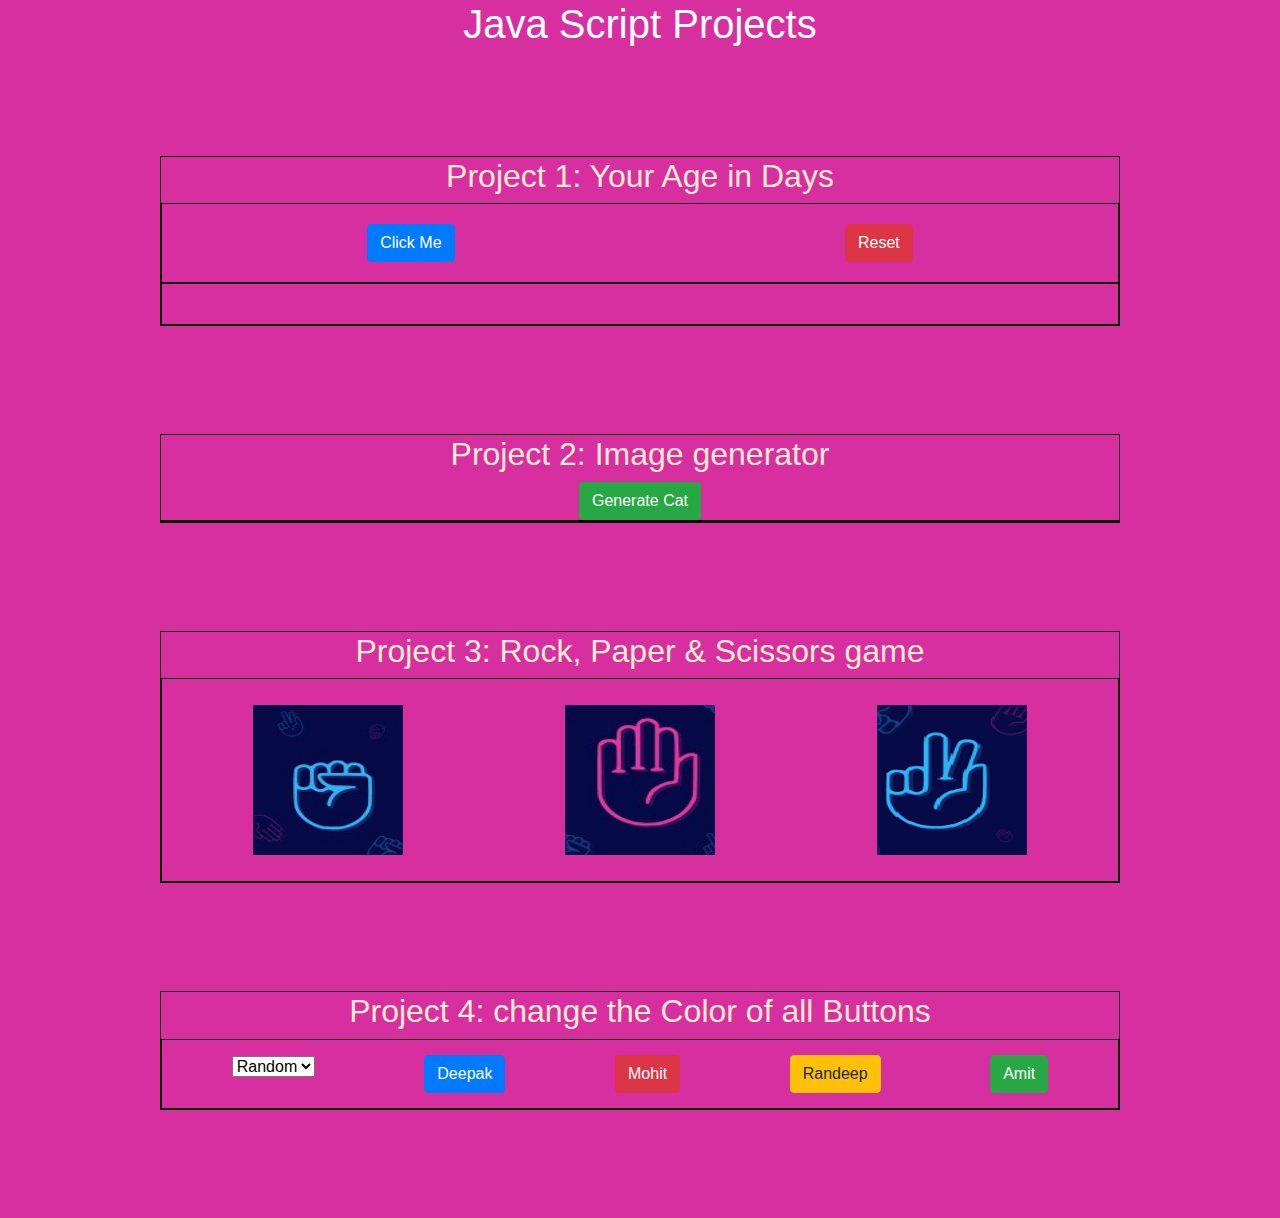
<file: Projects/Project_1/index.html>
<!DOCTYPE html>
<html lang="en">

<head>
    <meta charset="UTF-8">
    <meta name="viewport" content="width=device-width, initial-scale=1.0">
    <title>projects</title>
    <link rel="stylesheet" href="style.css">
    <link rel="stylesheet" href="https://stackpath.bootstrapcdn.com/bootstrap/4.5.2/css/bootstrap.min.css">
</head>
<body>
    <div class="projects">
        <h1>Java Script Projects </h1>
        <div class="container-1">
            <h2>Project 1: Your Age in Days</h2>
            <div class="flex-box-container-1">
                <div>
                    <button class="btn btn-primary" onclick="ageInDays()">Click Me</button>
                </div>
                <div>
                    <button class="btn btn-danger" onclick="reset()">Reset</button>
                </div>
            </div>
            <div>
                <div class="flex-box-container-1">
                    <div id="flex-box-result"></div>
                </div>
            </div>
        </div>
        <!--Challenge 2 -->
            <div class="conatiner-2">
                <h2>Project 2: Image generator</h2>
                <button class="btn btn-success" id="cat-generator" onclick="generateCat()">Generate Cat</button>
                <div class="flex-box-container-2" id="flex-cat-gen"></div>
            </div>
            <!-- Challenge 3 -->
            <div class="container-3">
                <h2>Project 3: Rock, Paper & Scissors game</h2>
                <div class="flex-box-rps" id="flex-box-rps-div">
                    <img id="rock" src="Images/Stone.jpg" height="150" width="150" alt="Stone Image"
                        onclick="rpsGame(this)">
                    <img id="paper" src="Images/paper.jpg" height="150" width="150" alt="Stone Image"
                        onclick="rpsGame(this)">
                    <img id="scissors" src="Images/scissors.png" height="150" width="150" alt="Stone Image"
                        onclick="rpsGame(this)">
                </div>
            </div>
            <!-- Challenge 4-->
             <div class="container-4">
               <h2 id="change-my-color">Project 4: change the Color of all Buttons</h2>
               <div class="flex-box-pick-color">
                   <form action="">
                       <select name="backdrop" id="background" onchange="buttonColorChange(this)">
                       <option value="Random">Random</option>
                       <option value="Red">Red</option>
                       <option value="green">Green</option>
                       <option value="reset">reset</option>
                    </select>
                   </form>
                   <button class="btn btn-primary">Deepak</button>
                   <button class="btn btn-danger">Mohit</button>
                   <button class="btn btn-warning">Randeep</button>
                   <button class="btn btn-success">Amit</button>
               </div>
             </div>
    </div>
    <script src="script.js"></script>
</body>

</html>
</file>
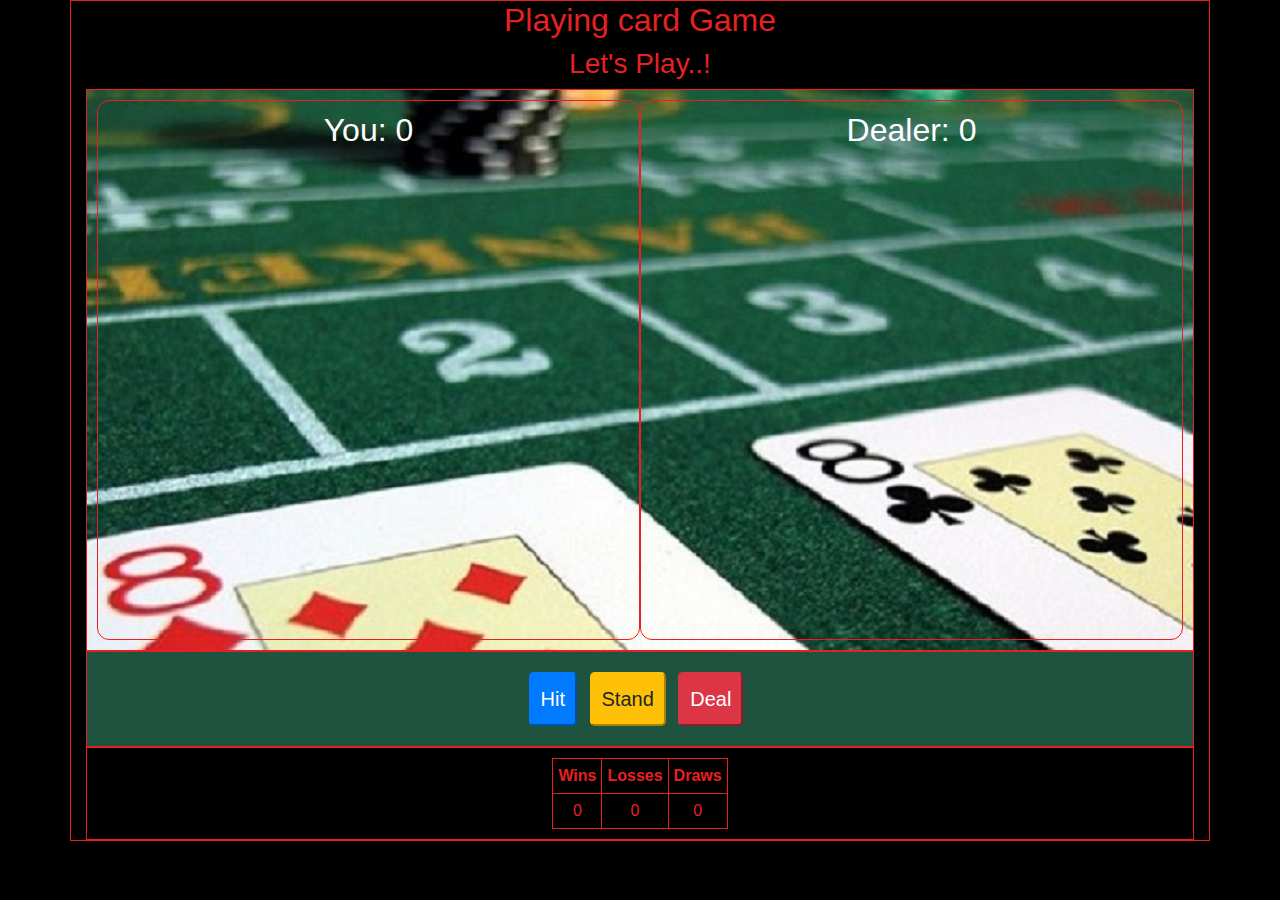
<file: Projects/Project_2/index.html>
<!DOCTYPE html>
<html lang="en">
<head>
    <meta charset="UTF-8">
    <meta name="viewport" content="width=device-width, initial-scale=1.0">
    <title>Blackjack Game</title>
    <link rel="stylesheet" href="style.css">
    <link rel="stylesheet" href="https://stackpath.bootstrapcdn.com/bootstrap/4.5.2/css/bootstrap.min.css">
</head>
<body>
    <div class="container">
        <h2>Playing card Game</h2>
        <h3><span id="blackjack-result">Let's Play..!</span></h3>
        <div class="flex-blackjack-row-1">
            <div id="your-box">
                <h2>You: <span id="your-blackjack-result">0</span></h2>
            </div>
            <div id="dealer-box">
                <h2>Dealer: <span id="dealer-blackjack-result">0</span></h2>
            </div>
        </div>
        <div id="flex-box-row-2">
            <div>
                <button class="btn-lg btn-primary mr-2" id="blackjack-hit-button">Hit</button>
                <button class="btn-lg btn-warning mr-2" id="blackjack-deal-button">Stand</button>
                <button class="btn-lg btn-danger mr-2" id="blackjack-stand-button">Deal</buton>
            </div>
        </div>
        <div class="flex-black-jack-row-3">
            <table>
                <tr>
                    <th>Wins</th>
                    <th>Losses</th>
                    <th>Draws</th>
                </tr>
                <tr>
                    <td><span id="wins">0</span></td>
                    <td><span id="losses">0</span></td>
                    <td><span id="draws">0</span></td>
                </tr>
            </table>
        </div>
    </div>
</body>
<script src="script.js"></script>
</html>
</file>
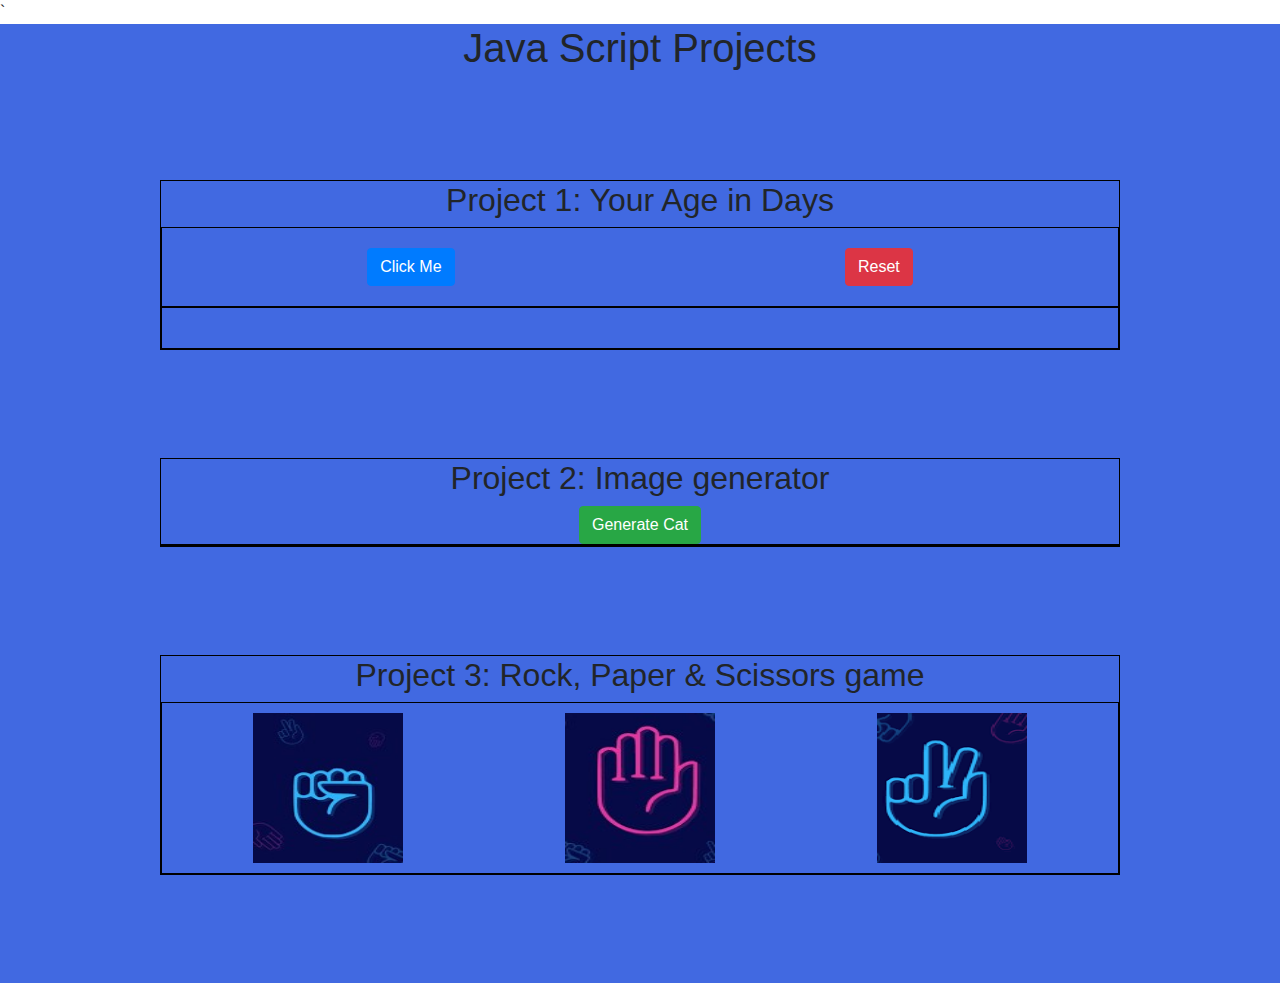
<file: Projects/Projects/index.html>
`
<!DOCTYPE html>
<html lang="en">

<head>
    <meta charset="UTF-8">
    <meta name="viewport" content="width=device-width, initial-scale=1.0">
    <title>projects</title>
    <link rel="stylesheet" href="style.css">
    <link rel="stylesheet" href="https://stackpath.bootstrapcdn.com/bootstrap/4.5.2/css/bootstrap.min.css">
</head>

<body>
    <div class="projects">
        <h1>Java Script Projects </h1>
        <div class="container-1">
            <h2>Project 1: Your Age in Days</h2>
            <div class="flex-box-container-1">
                <div>
                    <button class="btn btn-primary" onclick="ageInDays()">Click Me</button>
                </div>
                <div>
                    <button class="btn btn-danger" onclick="reset()">Reset</button>
                </div>
            </div>
            <div>
                <div class="flex-box-container-1">
                    <div id="flex-box-result"></div>
                </div>
            </div>
        </div>
        <!- - Challenge 2 -->
            <div class="conatiner-2">
                <h2>Project 2: Image generator</h2>
                <button class="btn btn-success" id="cat-generator" onclick="generateCat()">Generate Cat</button>
                <div class="flex-box-container-2" id="flex-cat-gen"></div>
            </div>
            <div class="container-3">
                <h2>Project 3: Rock, Paper & Scissors game</h2>
                <div class="flex-box-rps" id="flex-box-rps-div">
                    <img id="rock" src="Images/Stone.jpg" height="150" width="150" alt="Stone Image"
                        onclick="rpsGame(this)">
                    <img id="paper" src="Images/paper.jpg" height="150" width="150" alt="Stone Image"
                        onclick="rpsGame(this)">
                    <img id="scissors" src="Images/scissors.png" height="150" width="150" alt="Stone Image"
                        onclick="rpsGame(this)">
                </div>
            </div>
    </div>
    <script src="script.js"></script>
</body>

</html>
</file>
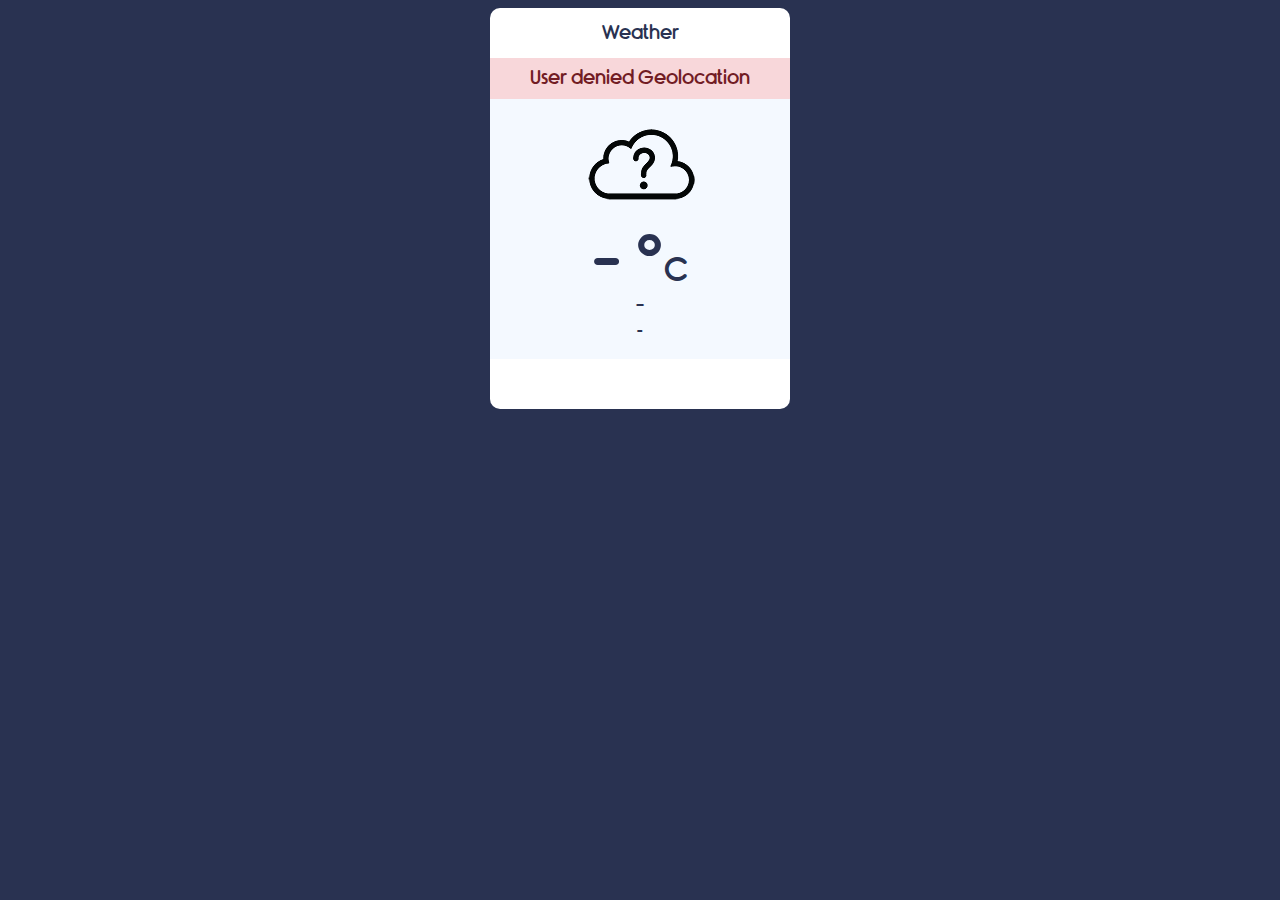
<file: Projects/Project 3/Weather-App/index.html>
<!DOCTYPE html>
<html lang="en">
<head>
    <meta charset="UTF-8">
    <title>Weather App - JavaScript</title>
    <link rel="stylesheet" href="font/Rimouski.css">
    <link rel="stylesheet" href="style.css">
</head>
<body>
    
    <div class="container">
        <div class="app-title">
            <p>Weather</p>
        </div>
        <div class="notification"> </div>
        <div class="weather-container">
            <div class="weather-icon">
                <img src="icons/unknown.png" alt="">
            </div>
            <div class="temperature-value">
                <p>- °<span>C</span></p>
            </div>
            <div class="temperature-description">
                <p> - </p>
            </div>
            <div class="location">
                <p>-</p>
            </div>
        </div>
    </div>
    
    <script src="app.js"></script>
</body>
</html>
</file>
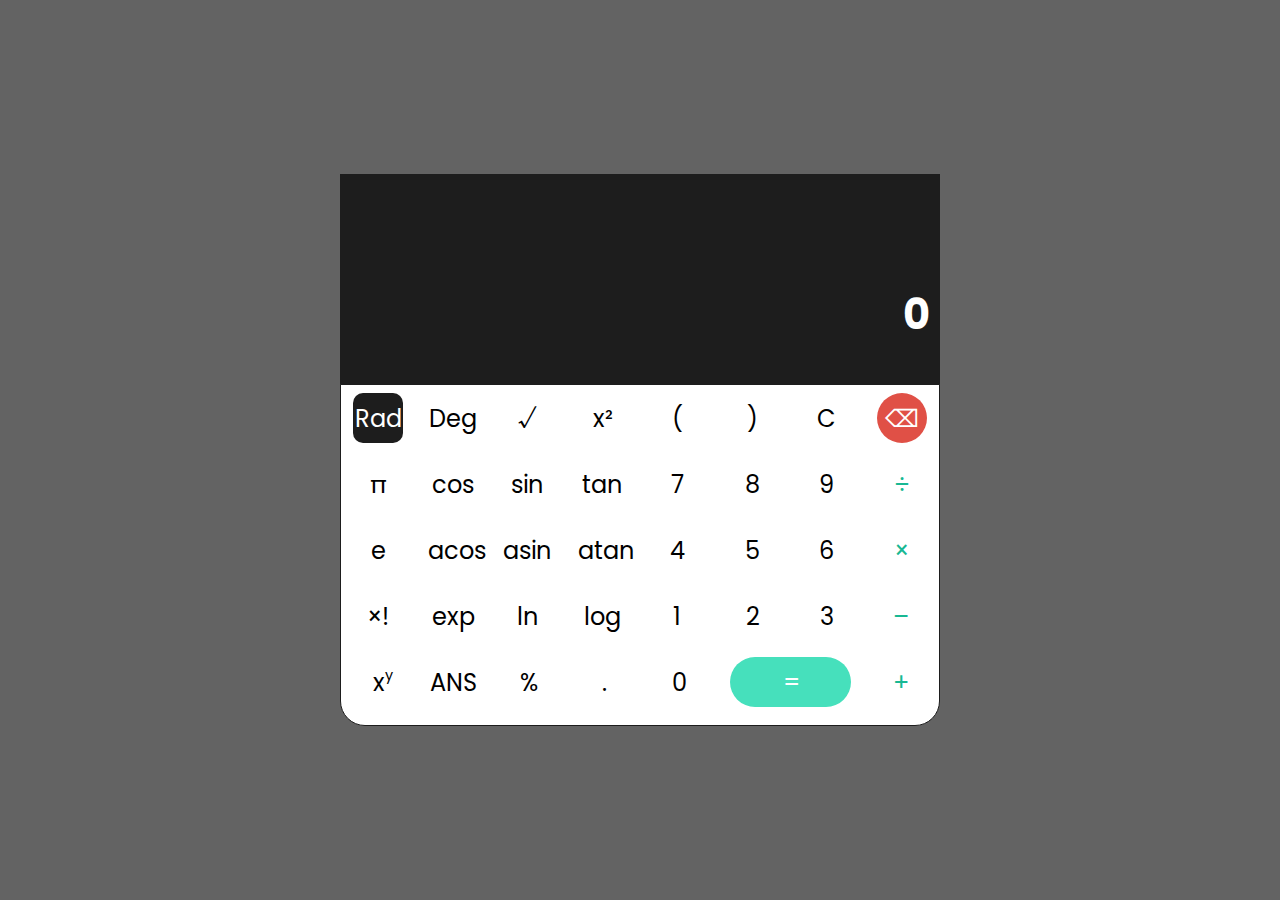
<file: Projects/Project 4/Scientific-Calculator/index.html>
<!DOCTYPE html>
<html lang="en">

<head>
    <meta charset="UTF-8">
    <meta name="viewport" content="width=device-width, initial-scale=1.0">
    <title>Scientific Calculator</title>
    <link rel="stylesheet" href="style.css">
    <link href="https://fonts.googleapis.com/css2?family=Poppins:ital,wght@1,300&display=swap" rel="stylesheet">
</head>

<body>
    <div class="calculator">
        <div class="calc-container">
            <div class="output">
                <div class="operation">
                    <div class="value"></div>
                </div>
                <div class="result">
                    <div class="value">0</div>
                </div>
            </div>
            <div class="input"></div>
        </div>
    </div>

    <script src="calculator.js"></script>
</body>

</html>
</file>
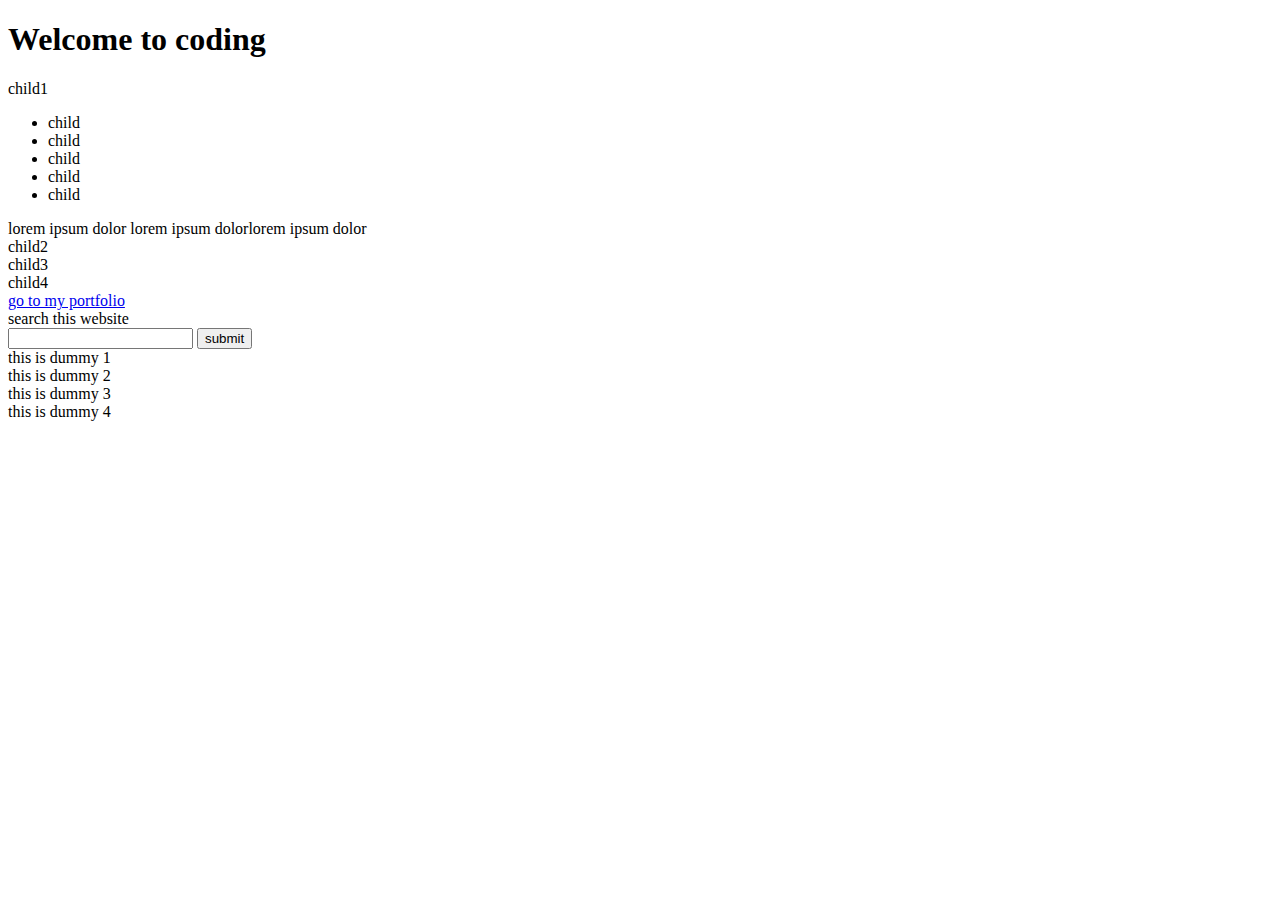
<file: JS CodeWithHarry/website.html>
<!DOCTYPE html>
<html lang="en">

<head>
    <meta charset="UTF-8">
    <meta name="viewport" content="width=device-width, initial-scale=1.0">
    <title>Website</title>
</head>

<body>
    <div class="container">
        <h1 id="heading" class="YourHead four red">Welcome to coding</h1>
        <div class="child " id="myfirst">child1
            <ul class="this" id="myul">
                <li class="child1" id="fui">child</li>
                <li class="child1">child</li>
                <li class="child1">child</li>
                <li class="child1">child</li>
                <li class="child1" id="lui">child</li>
            </ul>
        </div>
        <div onClick="this.contentEditable='true';" id="heading">
            lorem ipsum dolor lorem ipsum dolorlorem ipsum dolor
        </div>
        <div class="child">child2</div>
        <div class="child">child3</div>
        <div class="child">child4</div>
    </div>
    <form action="none.html" method="post">
        <a href="//deepakjha.netlify"> go to my portfolio</a><br>
        search this website <br> <input type="text" name="hello" id="">
        <!-- <input type="button" id = 'btn' value="submit"> -->
        <input type="submit" id='btn' value="submit">
    </form>
    <div>
        <div class="no">this is dummy 1</div>
        <div class="no">this is dummy 2</div>
        <div class="no">this is dummy 3</div>
        <div class="no">this is dummy 4</div>
    </div>
</body>
<!-- <script src="tut12.js"></script> -->
<!-- <script src="tut14.js"></script> -->
<!-- <script src="tut16.js"></script> -->
<!-- <script src="tut17.js"></script> -->
<!-- <script src="tut21.js"></script> -->
<!-- <script src="tut23.js"></script> -->
<!-- <script src="tut24.js"></script> -->
<!-- <script src="tut25.js"></script> -->
<script src="tut28.js"></script>

</html>
</file>
<file: Projects/Project_1/style.css>
*{
    background-color: rgb(216, 47, 160);
    font-family: sans-serif;
}
.projects h1{
    display: flex;
    justify-content: center;
    color: white;
}
.container-1{
    border: 1px solid black;
    color: blanchedalmond;
    margin: 12vh auto;
    width: 75%;
    text-align: center;
}
.flex-box-container-1{
    display: flex;
     border: 1px solid black;
    padding: 10px;
    flex-wrap: wrap;
    justify-content: space-around;
}
.flex-box-container-1 div {
    padding: 10px;
    /* border: 1px solid black; */
    align-items: center;
}


/* Challenge 2 */
.conatiner-2{
    color: blanchedalmond;
    border: 1px solid black;
    width: 75%;
    margin: 0 auto;
    text-align: center;
}

.flex-box-container-2{
    display: flex;
    flex-wrap: wrap;
    justify-content: space-around;
    border: 1px solid black;
}
.flex-box-container-2 img {
 border: 1px solid green;
 padding: 10px;
 margin: .5em;
 box-shadow: 0px 10px 50px rgba(0, 0, 0, 0.7);
}

/* Challenge 3 */
.container-3{
    color: blanchedalmond;
    border: 1px solid black;
    margin: 12vh auto;
    width: 75%;
    text-align: center;
}
.flex-box-rps{
    display: flex;
     border: 1px solid black;
    padding: 10px;
    flex-wrap: wrap;
    justify-content: space-around;
}
.flex-box-rps img{
    margin: 1em;
}
.flex-box-rps img:hover{
    box-shadow: 0px 10px 50px rgba(37, 50, 233, 1);
}
/* Challenge 4  */
.flex-box-pick-color{
    display: flex;
    flex-wrap: wrap;
    justify-content: space-around;
    border: 1px solid black;
    padding: 15px 15px;
}
.container-4{
    color: blanchedalmond;
    border: 1px solid black;
    margin: 12vh auto;
    width: 75%;
    text-align: center;
}
#background {
    background-color: white;
}
option{
    background-color: white;
}
</file>
<file: Projects/Project_2/style.css>
body{
    background-color: black !important;
    color: rgb(231, 33, 33) !important;
}
.container{
    border: 1px solid rgb(231, 33, 33);
    width: 75%;
    margin: 0 auto;
    text-align: center;
}
.flex-blackjack-row-1, #flex-box-row-2, .flex-black-jack-row-3{
    display: flex;
    border: 1px solid rgb(231, 33, 33);
    padding: 10px;
    flex-wrap: wrap;
    flex-direction: row;
    justify-content: space-around;
}

.flex-blackjack-row-1 {
    background: url(images/bg_1.jpg) center;
    color: #ffffff;
}
#flex-box-row-2 {
    background-color:#1E533F;
}

.flex-blackjack-row-1 div {
    border: 1px solid rgb(231, 33, 33);
    /* border-right: black; */
    border-radius: 12px;
    flex: 1;
    padding: 10px;
    height: 60vh;
    text-align: center;
    overflow: hidden;
}
.flex-blackjack-row-1 img {
    width: 25%;
    padding: 10px;
}

#flex-box-row-2 button {
    /* border: 1px solid rgb(231, 33, 33); */
    padding: 10px;
}

#flex-box-row-2 div {
    /* border: 1px solid rgb(231, 33, 33); */
    padding: 10px;
}
table, th, td {
    padding: 5px;
    border: 1px solid rgb(231, 33, 33) ;
}
</file>
<file: Projects/Projects/style.css>
*{
    background-color: royalblue;
    font-family: sans-serif;
}
.projects h1{
    display: flex;
    justify-content: center;
}
.container-1{
    border: 1px solid black;
    margin: 12vh auto;
    width: 75%;
    text-align: center;
}
.flex-box-container-1{
    display: flex;
     border: 1px solid black;
    padding: 10px;
    flex-wrap: wrap;
    justify-content: space-around;
}
.flex-box-container-1 div {
    padding: 10px;
    /* border: 1px solid black; */
    align-items: center;
}


/* Challenge 2 */
.conatiner-2{
    border: 1px solid black;
    width: 75%;
    margin: 0 auto;
    text-align: center;
}

.flex-box-container-2{
    display: flex;
    flex-wrap: wrap;
    justify-content: space-around;
    border: 1px solid black;
}
.flex-box-container-2 img {
 border: 1px solid green;
 /* padding: 10px; */
 margin: .5em;
 box-shadow: 0px 10px 50px rgba(0, 0, 0, 0.7);
}

/* Challenge 3 */
.container-3{
    border: 1px solid black;
    margin: 12vh auto;
    width: 75%;
    text-align: center;
}
.flex-box-rps{
    display: flex;
     border: 1px solid black;
    padding: 10px;
    flex-wrap: wrap;
    justify-content: space-around;
}
.flex-box-rps img:hover{
    box-shadow: 0px 10px 50px rgba(37, 50, 233, 1);
}
</file>
<file: Projects/Project 3/Weather-App/font/Rimouski.css>
@font-face {
    font-family: 'Rimouski';
    src: url('rimouski_sb-webfont.woff2') format('woff2'),
         url('rimouski_sb-webfont.woff') format('woff');
    font-weight: normal;
    font-style: normal;

}
</file>
<file: Projects/Project 3/Weather-App/style.css>
*{
    font-family: "Rimouski";
}

body{
    background-color: #293251;
}

.container{
    width: 300px;    
    background-color: #FFF;
    
    display: block;
    margin: 0 auto;
    
    border-radius: 10px;
    padding-bottom : 50px;
}

.app-title{
    width: 300px;
    height: 50px;
    border-radius: 10px 10px 0 0;
}

.app-title p{
    text-align: center;
    padding: 15px;
    margin: 0 auto;
    font-size: 1.2em;
    color: #293251;
}

.notification{
    background-color: #f8d7da;
    display: none;
}

.notification p{
    color: #721c24;
    font-size: 1.2em;
    margin: 0;
    text-align: center;
    padding: 10px 0;
}

.weather-container{
    width: 300px;
    height: 260px;
    background-color: #F4F9FF;
}

.weather-icon{
    width: 300px;
    height: 128px;
}

.weather-icon img{
    display: block;
    margin: 0 auto;
}

.temperature-value{
    width: 300px;
    height:60px;
}

.temperature-value p{
    padding: 0;
    margin: 0;
    color: #293251;
    font-size: 4em;
    text-align: center;
    cursor: pointer;
}

.temperature-value p:hover{
    
}

.temperature-value span{
    color: #293251;
    font-size: 0.5em;
}

.temperature-description{
    
}

.temperature-description p{
    padding: 8px;
    margin: 0;
    color: #293251;
    text-align: center;
    font-size: 1.2em;
}

.location{
    
}

.location p{
    margin: 0;
    padding: 0;
    color: #293251;
    text-align: center;
    font-size: 0.8em;
}
</file>
<file: Projects/Project 4/Scientific-Calculator/style.css>
*{
    padding: 0;
    margin: 0;
    background-origin: padding-box;
    font-family: 'Poppins', sans-serif;
}

html{
    font-size: 16px;
    background-color: #636363;
}
.calculator{
    position: absolute;
    top: 50%;
    left: 50%;

    transform: translate(-50%, -50%);
}
@media screen and (max-width: 400px){
    .calculator{
        left: 90%;
    }
}
.calc-container{
    background-color: #1d1d1d;
    width: 600px;
    height: auto;

    border-radius: 0 0 30px 30px;
}

.output{
    width: 100%;;
}   

.operation{
    width: 600px;
    height: 70px;

    color: #878787;

    font-size: 1.9em;
    font-weight: bold;

    position: relative;
    overflow: hidden;
}
.operation .value{
    position: absolute;

    bottom: 5px;
    right : 10px;
    
    white-space: nowrap;
    overflow: hidden;
}

.result{
    width: 600px;
    height: 140px;

    color: #FFF;

    font-size: 2.6em;
    font-weight: bold;
    
    overflow: hidden;
    position: relative;
}

.result .value{
    position: absolute;

    top: 50%;
    transform: translateY(-50%);
    right : 10px;
    
    white-space: nowrap;
    overflow: hidden;
}


.input{
    background-color: #FFF;

    border-radius: 0 0 25px 25px;
    border: 1px solid #1d1d1d;
    height: 340px;
}

.row {
    display: flex;
    justify-content: space-around;
    align-items: center;
}

.row button{
    width: 50px;
    height: 50px;

    font-size: 1.5em;

    border: none;
    border-radius: 50%;
    background-color: transparent;

    margin : 8px;

    cursor: pointer;
}

.row button:hover{
    font-weight: bold;
}

.row #calculate{
    color: #FFF;
    background-color: #46e0bc;
    width : 121px;
    border-radius: 50px;
}
.row #delete{
    color: #FFF;
    background-color: #e05046;
}

#division, #multiplication, #subtraction, #addition {
    color: #18b893;
}

.input button span{
    font-size: 0.6em;
    position: absolute;
}

.active-angle{
    background-color: #1d1d1d !important;
    color: #FFF !important;
    border-radius: 10px !important;
}
</file>
